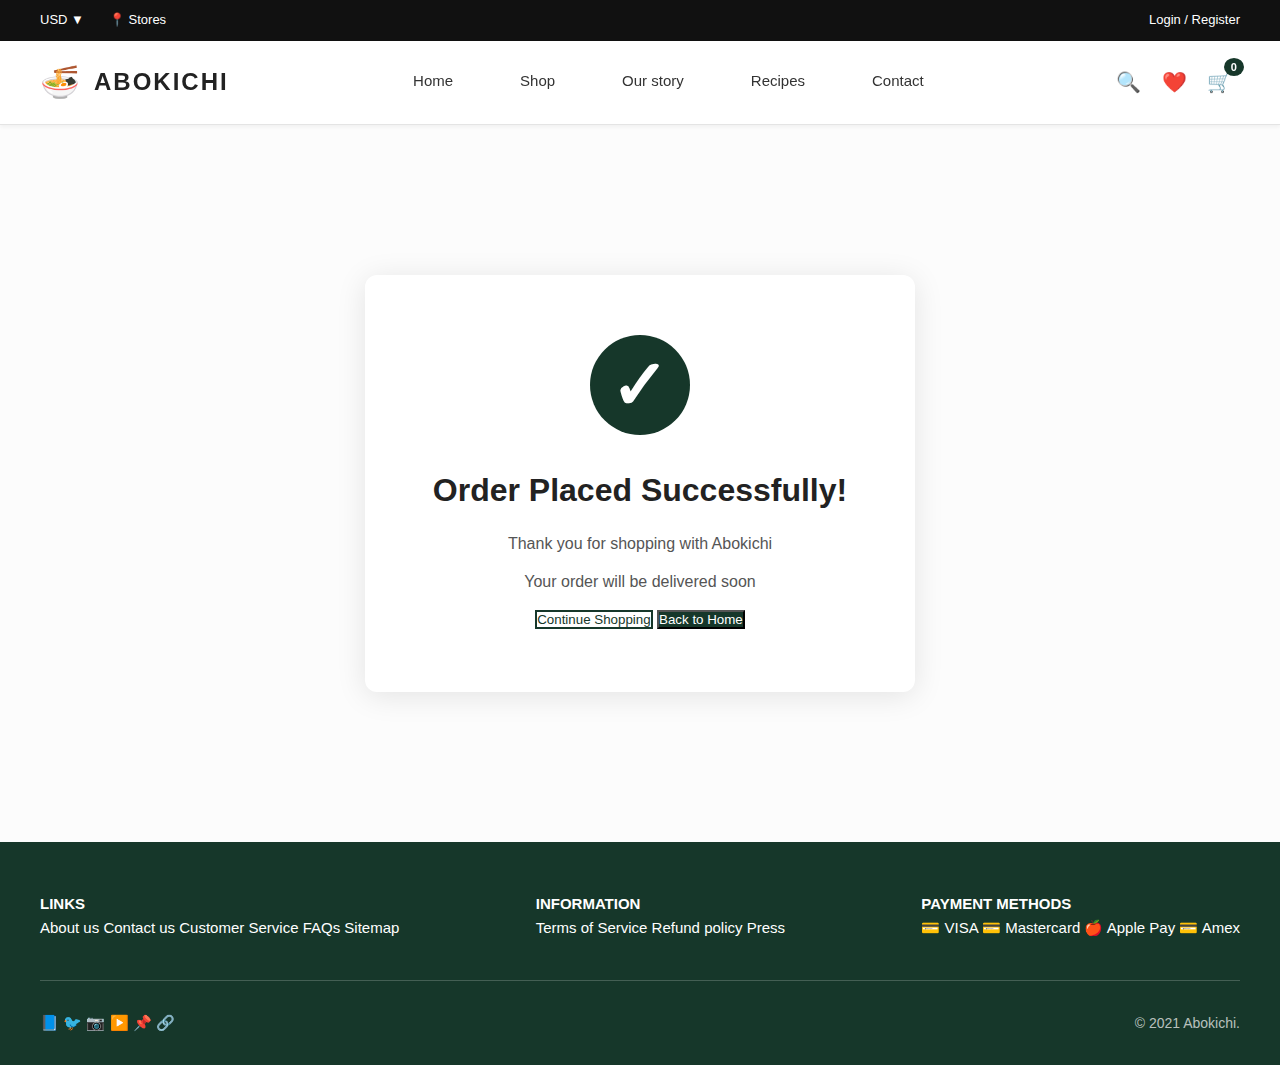
<file: order.html>
<!DOCTYPE html>
<html lang="en">
<head>
    <meta charset="UTF-8">
    <meta name="viewport" content="width=device-width, initial-scale=1.0">
    <title>Order Placed - Abokichi</title>
    <link rel="stylesheet" href="css/style.css">
</head>
<body>
    <!-- Top Bar -->
    <div class="top-bar">
        <div class="top-bar-left">
            <span>USD ▼</span>
            <span>📍 Stores</span>
        </div>
        <div class="top-bar-right">
            <span>Login / Register</span>
        </div>
    </div>

    <!-- Navigation -->
    <nav class="navbar">
        <div class="navbar-container">
            <a href="index.html" class="logo">
                <span class="logo-icon">🍜</span>
                <span class="logo-text">ABOKICHI</span>
            </a>
            <div class="nav-menu">
                <a href="index.html" class="nav-link">Home</a>
                <a href="products.html" class="nav-link">Shop</a>
                <a href="#" class="nav-link">Our story</a>
                <a href="#" class="nav-link">Recipes</a>
                <a href="#" class="nav-link">Contact</a>
            </div>
            <div class="nav-icons">
                <button class="icon-btn">🔍</button>
                <button class="icon-btn">❤️</button>
                <button id="cartBtn" class="cart-btn">
                    🛒
                    <span id="cartBadge" class="cart-badge">0</span>
                </button>
            </div>
        </div>
    </nav>

    <!-- Order Success -->
    <main class="container">
        <div class="order-success">
            <div class="success-icon">✓</div>
            <h1>Order Placed Successfully!</h1>
            <p>Thank you for shopping with Abokichi</p>
            <p class="note">Your order will be delivered soon</p>
            <div class="success-actions">
                <button class="btn-secondary" onclick="location.href='products.html'">Continue Shopping</button>
                <button class="btn-primary" onclick="location.href='index.html'">Back to Home</button>
            </div>
        </div>
    </main>

    <!-- Footer -->
    <footer class="footer">
        <div class="footer-content">
            <div class="footer-section">
                <h4>LINKS</h4>
                <a href="#">About us</a>
                <a href="#">Contact us</a>
                <a href="#">Customer Service</a>
                <a href="#">FAQs</a>
                <a href="#">Sitemap</a>
            </div>
            <div class="footer-section">
                <h4>INFORMATION</h4>
                <a href="#">Terms of Service</a>
                <a href="#">Refund policy</a>
                <a href="#">Press</a>
            </div>
            <div class="footer-section">
                <h4>PAYMENT METHODS</h4>
                <div class="payment-icons">
                    <span>💳 VISA</span>
                    <span>💳 Mastercard</span>
                    <span>🍎 Apple Pay</span>
                    <span>💳 Amex</span>
                </div>
            </div>
        </div>
        <div class="footer-bottom">
            <div class="social-icons">
                <a href="#">📘</a>
                <a href="#">🐦</a>
                <a href="#">📷</a>
                <a href="#">▶️</a>
                <a href="#">📌</a>
                <a href="#">🔗</a>
            </div>
            <p>© 2021 Abokichi.</p>
        </div>
    </footer>

    <!-- Cart Modal -->
    <div id="cartModal" class="cart-modal">
        <div class="cart-header">
            <h3>Your Cart</h3>
            <button id="closeCart" class="close-btn">×</button>
        </div>
        <div class="cart-body" id="cartItems"></div>
        <div class="cart-footer">
            <div class="cart-total">
                <span>Total:</span>
                <span id="cartTotal">$0.00</span>
            </div>
            <button class="btn-primary" onclick="location.href='order.html'">Checkout</button>
            <button class="btn-secondary btn-clear" onclick="cart.clear()">Clear Cart</button>
        </div>
    </div>
    <div class="cart-overlay"></div>

    <script src="js/data.js"></script>
    <script src="js/cart.js"></script>
</body>
</html>
</file>
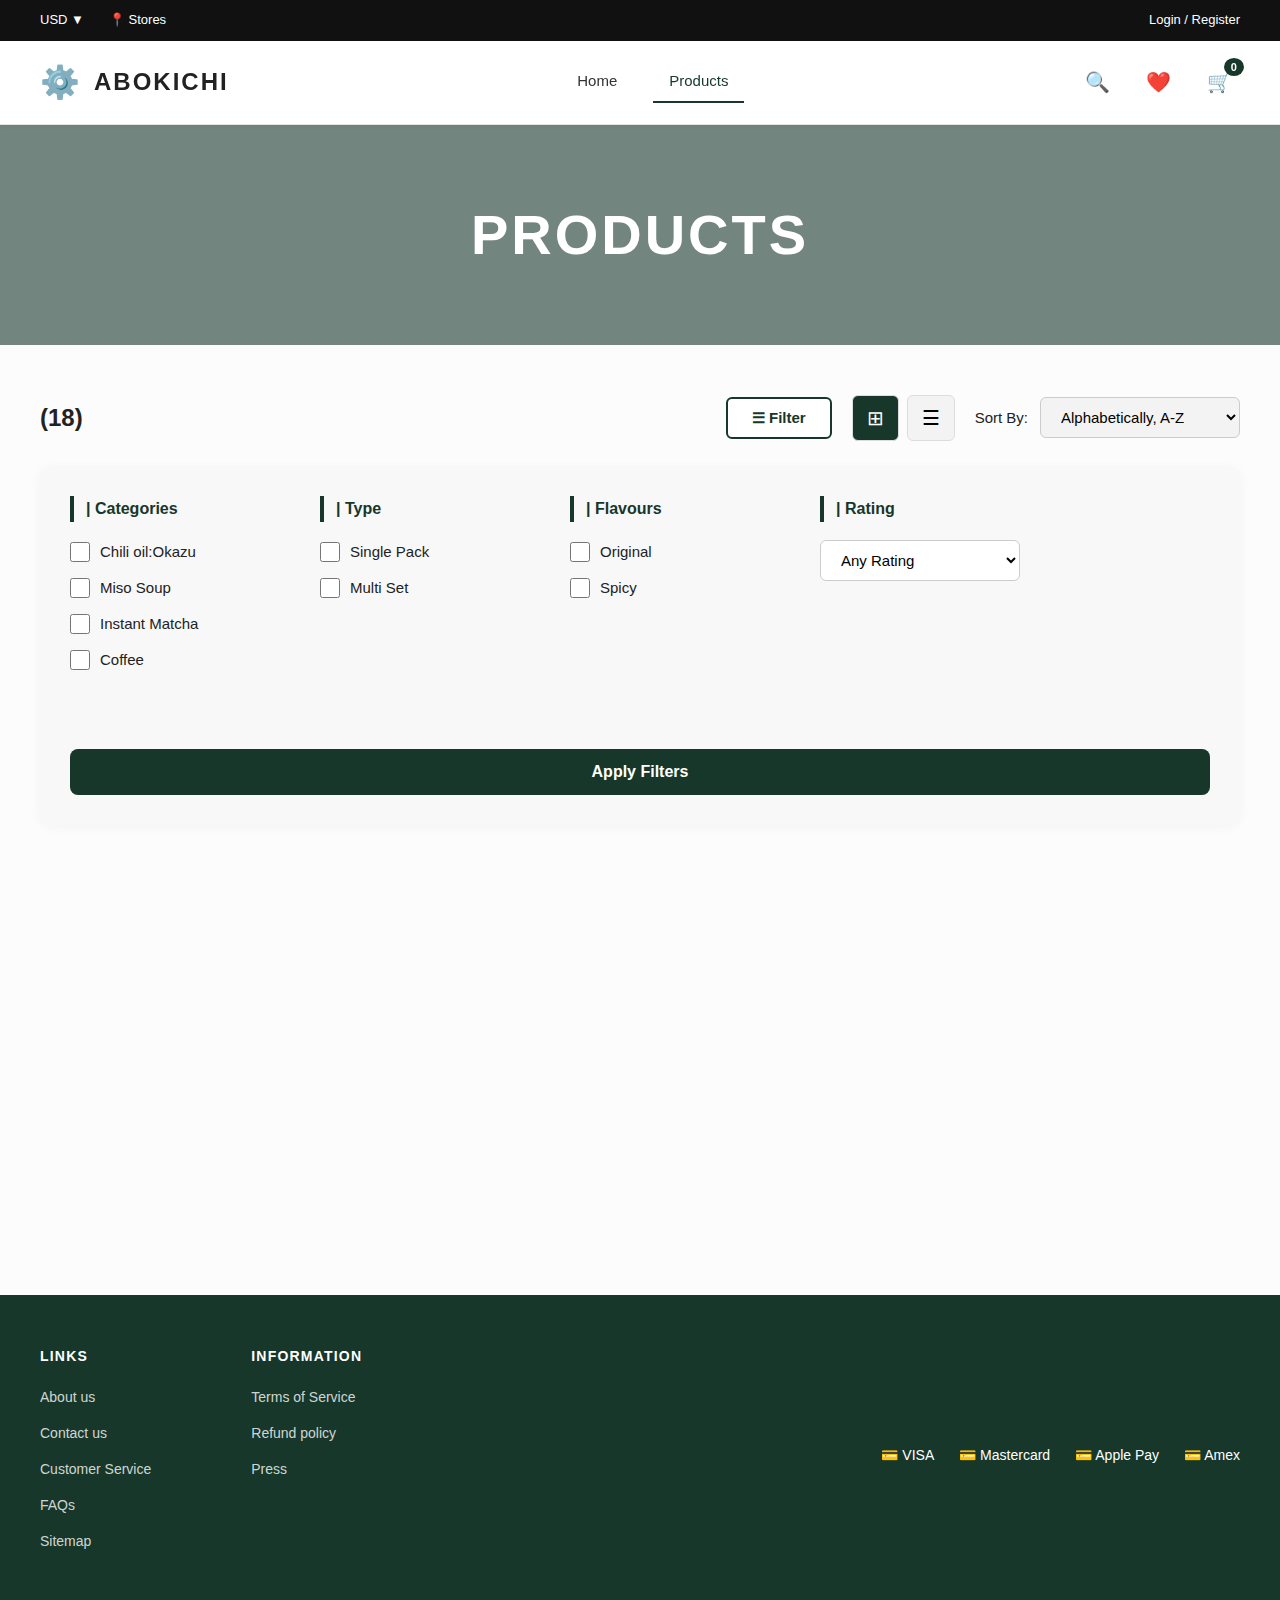
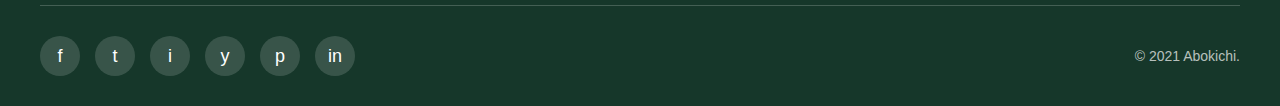
<file: products.html>
<!DOCTYPE html>
<html lang="en">
<head>
  <meta charset="UTF-8">
  <meta name="viewport" content="width=device-width, initial-scale=1.0">
  <title>Products - Abokichi</title>
  <link rel="stylesheet" href="css/style.css">
</head>
<body>

  <!-- Top Bar -->
  <div class="top-bar">
    <div class="top-bar-left">
      <span>USD ▼</span>
      <span>📍 Stores</span>
    </div>
    <div class="top-bar-right">
      <span>Login / Register</span>
    </div>
  </div>

  <!-- Main Header / Navbar -->
  <header class="navbar">
    <div class="navbar-container">
      <div class="navbar-left">
        <a href="index.html" class="logo">
          <span class="logo-icon">⚙️</span>
          <span class="logo-text">ABOKICHI</span>
        </a>
      </div>
      <nav class="navbar-center">
        <a href="index.html" class="nav-link">Home</a>
        <a href="products.html" class="nav-link active">Products</a>
      </nav>
      <div class="navbar-right">
        <button class="icon-btn search-btn" aria-label="Search">🔍</button>
        <button class="icon-btn wishlist-btn" aria-label="Wishlist">❤️</button>
        <button class="cart-btn" id="cartBtn" aria-label="Shopping cart">
          <span class="cart-icon">🛒</span>
          <span class="cart-badge" id="cartBadge">0</span>
        </button>
      </div>
    </div>
  </header>

  <!-- Cart Modal -->
  <div class="cart-modal" id="cartModal" role="dialog" aria-labelledby="cart-title" aria-modal="true">
    <div class="cart-overlay" id="cartOverlay"></div>
    <div class="cart-content">
      <div class="cart-header">
        <h2 id="cart-title">Your Cart</h2>
        <button class="close-btn" id="closeCart" aria-label="Close cart">&times;</button>
      </div>
      <div class="cart-body" id="cartBody"></div>
      <div class="cart-footer">
        <button class="btn btn-secondary" id="clearCartBtn">Clear Cart</button>
        <button class="btn btn-primary" id="checkoutBtn">Checkout</button>
      </div>
    </div>
  </div>

  <!-- Page Banner -->
  <div class="page-banner">
    <h1 id="pageTitle">PRODUCTS</h1>
  </div>

  <!-- Main Content -->
  <div class="container">
    
    <!-- Products Header with Controls -->
    <div class="products-header">
      <h2 id="productCount">Products (18)</h2>
      <div class="products-controls">
        <button class="filter-btn" id="filterToggleBtn" aria-label="Toggle filters">☰ Filter</button>
        <div class="view-toggle">
          <button class="view-btn active" aria-label="Grid view">⊞</button>
          <button class="view-btn" aria-label="List view">☰</button>
        </div>
        <div class="sort-box">
          <label for="sortBy">Sort By:</label>
          <select id="sortBy" aria-label="Sort products">
            <option value="default">Alphabetically, A-Z</option>
            <option value="price-low">Price: Low to High</option>
            <option value="price-high">Price: High to Low</option>
            <option value="rating">Rating: High to Low</option>
            <option value="name">Name: A to Z</option>
          </select>
        </div>
      </div>
    </div>

    <!-- Filter Panel (Collapsible) -->
    <div class="filter-sidebar" id="filterPanel" role="complementary" aria-label="Product filters">
      <div class="filter-section">
        <h3>| Categories</h3>
        <label class="filter-checkbox">
          <input type="checkbox" data-category="Chili oil:Okazu" aria-label="Chili oil category">
          <span>Chili oil:Okazu</span>
        </label>
        <label class="filter-checkbox">
          <input type="checkbox" data-category="Miso Soup" aria-label="Miso Soup category">
          <span>Miso Soup</span>
        </label>
        <label class="filter-checkbox">
          <input type="checkbox" data-category="Instant Matcha" aria-label="Instant Matcha category">
          <span>Instant Matcha</span>
        </label>
        <label class="filter-checkbox">
          <input type="checkbox" data-category="Coffee" aria-label="Coffee category">
          <span>Coffee</span>
        </label>
      </div>
      
      <div class="filter-section">
        <h3>| Type</h3>
        <label class="filter-checkbox">
          <input type="checkbox" value="single" aria-label="Single pack">
          <span>Single Pack</span>
        </label>
        <label class="filter-checkbox">
          <input type="checkbox" value="multi" aria-label="Multi set">
          <span>Multi Set</span>
        </label>
      </div>
      
      <div class="filter-section">
        <h3>| Flavours</h3>
        <label class="filter-checkbox">
          <input type="checkbox" value="original" aria-label="Original flavor">
          <span>Original</span>
        </label>
        <label class="filter-checkbox">
          <input type="checkbox" value="spicy" aria-label="Spicy flavor">
          <span>Spicy</span>
        </label>
      </div>
      
      <div class="filter-section">
        <h3>| Rating</h3>
        <select id="ratingFilter" class="filter-select" aria-label="Filter by rating">
          <option value="">Any Rating</option>
          <option value="4">4★ & above</option>
          <option value="3">3★ & above</option>
        </select>
      </div>
      
      <button class="btn btn-primary btn-apply" id="applyFilterBtn">Apply Filters</button>
    </div>

    <!-- Product Grid (Populated by products.js) -->
    <div class="products-wrapper">
      <div class="product-grid" id="productGrid" role="list"></div>
      <div class="no-results" id="noResults" style="display: none;" role="status">
        <p>No products found matching your criteria</p>
      </div>
    </div>

  </div>

  <!-- Footer -->
  <footer class="footer">
    <div class="footer-content">
      <div class="footer-columns">
        <div class="footer-col">
          <h4>LINKS</h4>
          <ul>
            <li><a href="#">About us</a></li>
            <li><a href="#">Contact us</a></li>
            <li><a href="#">Customer Service</a></li>
            <li><a href="#">FAQs</a></li>
            <li><a href="#">Sitemap</a></li>
          </ul>
        </div>
        <div class="footer-col">
          <h4>INFORMATION</h4>
          <ul>
            <li><a href="#">Terms of Service</a></li>
            <li><a href="#">Refund policy</a></li>
            <li><a href="#">Press</a></li>
          </ul>
        </div>
      </div>
      <div class="footer-payment">
        <span>💳 VISA</span>
        <span>💳 Mastercard</span>
        <span>💳 Apple Pay</span>
        <span>💳 Amex</span>
      </div>
    </div>
    <div class="footer-bottom">
      <div class="social">
        <a href="#" aria-label="Facebook">f</a>
        <a href="#" aria-label="Twitter">t</a>
        <a href="#" aria-label="Instagram">i</a>
        <a href="#" aria-label="YouTube">y</a>
        <a href="#" aria-label="Pinterest">p</a>
        <a href="#" aria-label="LinkedIn">in</a>
      </div>
      <p>&copy; 2021 Abokichi.</p>
    </div>
  </footer>

  <script src="js/data.js"></script>
  <script src="js/cart.js"></script>
  <script src="js/products.js"></script>

</body>
</html>
</file>
<file: css/style.css>
/* ========================================
   ABOKICHI E-COMMERCE STYLESHEET
   Simple, readable CSS for student portfolio
   ======================================== */

/* === CSS RESET === */
* {
  margin: 0;
  padding: 0;
  box-sizing: border-box;
}

/* === CSS VARIABLES (Design Tokens) === */
:root {
  /* Colors from Adobe XD */
  --primary: #16372a;
  --primary-hover: #184a36;
  --accent: #F96A00;
  --bg-light: #fcfcfc;
  --bg-white: #fff;
  --text-dark: #222;
  --text-gray: #666;
  --border-gray: #e4e4e4;
  
  /* Spacing */
  --gap-sm: 8px;
  --gap-md: 16px;
  --gap-lg: 32px;
  
  /* Border radius */
  --radius-sm: 6px;
  --radius-md: 8px;
  --radius-lg: 12px;
  
  /* Fonts */
  --font-sans: 'Inter', -apple-system, BlinkMacSystemFont, sans-serif;
}

/* === BASE STYLES === */
body {
  font-family: var(--font-sans);
  background: var(--bg-light);
  color: var(--text-dark);
  line-height: 1.6;
}

a {
  text-decoration: none;
  color: inherit;
}

button {
  font-family: inherit;
  cursor: pointer;
}

img {
  max-width: 100%;
  height: auto;
  display: block;
}

/* === TOP BAR === */
.top-bar {
  background: #111;
  color: #fff;
  padding: 10px 40px;
  font-size: 13px;
  display: flex;
  justify-content: space-between;
}

.top-bar-left,
.top-bar-right {
  display: flex;
  gap: 25px;
  align-items: center;
}

/* === NAVBAR / HEADER === */
.navbar {
  background: var(--bg-white);
  border-bottom: 1px solid var(--border-gray);
  position: sticky;
  top: 0;
  z-index: 100;
  box-shadow: 0 2px 4px rgba(0,0,0,0.05);
}

.navbar-container {
  max-width: 1300px;
  margin: 0 auto;
  padding: 16px 40px;
  display: flex;
  justify-content: space-between;
  align-items: center;
}

.navbar-left,
.navbar-center,
.navbar-right {
  display: flex;
  align-items: center;
  gap: 20px;
}

.logo {
  display: flex;
  align-items: center;
  gap: 12px;
  font-size: 24px;
  font-weight: bold;
  letter-spacing: 2px;
}

.logo-icon {
  font-size: 32px;
}

.logo-text {
  font-size: 24px;
  font-weight: bold;
  letter-spacing: 2px;
}

.nav-link,
.nav-menu a {
  padding: 8px 16px;
  font-size: 15px;
  font-weight: 500;
  color: #333;
  border-bottom: 2px solid transparent;
  transition: border-color 0.2s;
}

.nav-link:hover,
.nav-link.active,
.nav-menu a:hover {
  border-bottom-color: var(--primary);
  color: var(--primary);
}

.nav-menu {
  display: flex;
  gap: 35px;
}

.icon-btn,
.header-icons button {
  background: none;
  border: none;
  font-size: 20px;
  padding: 8px;
  transition: transform 0.2s;
}

.icon-btn:hover,
.header-icons button:hover {
  transform: scale(1.1);
}

.cart-btn {
  position: relative;
  background: none;
  border: none;
  font-size: 20px;
  padding: 8px;
}

.cart-badge {
  position: absolute;
  top: -4px;
  right: -4px;
  background: var(--primary);
  color: #fff;
  border-radius: 50%;
  padding: 3px 7px;
  font-size: 11px;
  font-weight: bold;
  min-width: 20px;
  text-align: center;
}

.header-icons {
  display: flex;
  gap: 20px;
  align-items: center;
}

/* === CART MODAL === */
.cart-modal {
  position: fixed;
  top: 0;
  right: -400px;
  width: 380px;
  height: 100vh;
  background: var(--bg-white);
  box-shadow: -4px 0 12px rgba(0, 0, 0, 0.15);
  z-index: 1000;
  transition: right 0.3s ease;
}

.cart-modal.show {
  right: 0;
}

.cart-overlay {
  position: fixed;
  top: 0;
  left: 0;
  width: 100vw;
  height: 100vh;
  background: rgba(0, 0, 0, 0.5);
  display: none;
  z-index: 999;
}

.cart-modal.show ~ .cart-overlay {
  display: block;
}

.cart-header {
  padding: 20px;
  border-bottom: 1px solid var(--border-gray);
  display: flex;
  justify-content: space-between;
  align-items: center;
}

.close-btn {
  background: none;
  border: none;
  font-size: 32px;
  color: var(--text-gray);
  padding: 0;
  line-height: 1;
}

.cart-body {
  padding: 20px;
  max-height: calc(100vh - 180px);
  overflow-y: auto;
}

.cart-empty {
  text-align: center;
  padding: 60px 20px;
  color: var(--text-gray);
}

.cart-item {
  display: flex;
  gap: 15px;
  margin-bottom: 20px;
  padding-bottom: 20px;
  border-bottom: 1px solid var(--border-gray);
}

.cart-item-img {
  width: 80px;
  height: 80px;
  object-fit: contain;
  background: #f6f6f6;
  border-radius: var(--radius-md);
  flex-shrink: 0;
}

.cart-item-info {
  flex: 1;
}

.cart-item-name {
  font-weight: 600;
  font-size: 15px;
  margin-bottom: 8px;
  line-height: 1.3;
}

.cart-item-price {
  color: var(--primary);
  font-weight: 700;
  font-size: 16px;
  margin-bottom: 8px;
}

.cart-item-qty {
  color: var(--text-gray);
  font-size: 14px;
}

.cart-footer {
  padding: 20px;
  border-top: 1px solid var(--border-gray);
  display: flex;
  gap: 12px;
}

/* === HERO SECTION (SPLIT LAYOUT) === */
.hero-split {
  display: flex;
  height: 600px;
  max-width: 100%;
}

.hero-left {
  flex: 1;
  display: grid;
  grid-template-columns: 1fr 1fr;
  gap: 0;
}

.hero-left img {
  width: 100%;
  height: 100%;
  object-fit: cover;
}

.hero-right {
  flex: 1;
  background: #f5f5f5;
  display: flex;
  flex-direction: column;
  justify-content: center;
  align-items: flex-start;
  padding: 80px;
}

.hero-right h1 {
  font-size: 60px;
  font-weight: 700;
  line-height: 1.1;
  margin-bottom: 30px;
  color: #1a1a1a;
}

.hero-right .highlight {
  color: var(--primary);
}

.btn-shop {
  background: var(--primary);
  color: #fff;
  padding: 16px 50px;
  border-radius: 30px;
  font-size: 16px;
  font-weight: 600;
  margin-bottom: 20px;
  transition: background 0.3s, transform 0.2s;
  border: none;
}

.btn-shop:hover {
  background: var(--primary-hover);
  transform: scale(1.05);
}

.shipping-note {
  font-size: 15px;
  color: #666;
}

/* === OLD HERO (For other pages) === */
.hero {
  background: linear-gradient(rgba(22, 55, 42, 0.7), rgba(22, 55, 42, 0.7)),
              url('https://images.unsplash.com/photo-1556910103-1c02745aae4d?w=1400') center/cover;
  min-height: 450px;
  display: flex;
  align-items: center;
  justify-content: center;
  color: #fff;
  text-align: center;
}

.hero-content {
  max-width: 600px;
  padding: 60px 20px;
}

.hero-content h1 {
  font-size: 3rem;
  font-weight: 700;
  margin-bottom: 30px;
  line-height: 1.1;
}

.hero-note {
  margin-top: 20px;
  font-size: 16px;
}

/* === FEATURES / BENEFITS BAR === */
.features,
.benefits-bar {
  background: var(--primary);
  color: #fff;
  padding: 18px 40px;
  display: flex;
  justify-content: center;
  flex-wrap: wrap;
  gap: 50px;
  font-size: 15px;
  font-weight: 500;
}

.benefit {
  display: flex;
  align-items: center;
  gap: 8px;
  font-size: 15px;
  font-weight: 500;
}

/* === PAGE BANNER === */
.page-banner {
  background: linear-gradient(rgba(22, 55, 42, 0.6), rgba(22, 55, 42, 0.6)),
              url('https://images.unsplash.com/photo-1556910103-1c02745aae4d?w=1400') center/cover;
  min-height: 220px;
  display: flex;
  align-items: center;
  justify-content: center;
  color: #fff;
}

.page-banner h1 {
  font-size: 3.5rem;
  font-weight: 700;
  letter-spacing: 3px;
}

/* === CONTAINER === */
.container {
  max-width: 1300px;
  margin: 0 auto;
  padding: 50px 40px;
}

/* === SECTION TITLES === */
.section-title,
.section-header {
  display: flex;
  align-items: center;
  justify-content: center;
  gap: 15px;
  margin-bottom: 40px;
}

.title-icon,
.section-icon {
  font-size: 50px;
  color: #999;
}

.section-title h2,
.section-header h2 {
  font-size: 32px;
  font-weight: 700;
}

/* === INFO SECTION === */
.info-section {
  max-width: 1300px;
  margin: 60px auto;
  padding: 0 40px;
}

.info-grid {
  display: flex;
  gap: 60px;
  justify-content: center;
  flex-wrap: wrap;
}

.info-card {
  background: var(--bg-white);
  border-radius: var(--radius-lg);
  box-shadow: 0 2px 12px rgba(0, 0, 0, 0.08);
  overflow: hidden;
  max-width: 350px;
  cursor: pointer;
  transition: transform 0.3s;
}

.info-card:hover {
  transform: translateY(-5px);
}

.info-card img {
  width: 100%;
  height: 220px;
  object-fit: cover;
}

.info-card h3 {
  padding: 25px;
  font-size: 1.3rem;
  text-align: center;
}

/* === BEST SELLERS / PRODUCTS SECTION === */
.best-sellers,
.products-section {
  max-width: 1300px;
  margin: 80px auto;
  padding: 0 40px;
}

/* === PRODUCT GRID === */
.category-grid,
.product-grid {
  display: grid;
  grid-template-columns: repeat(4, 1fr);
  gap: 30px;
  margin-top: 20px;
}

.product-card {
  background: var(--bg-white);
  border-radius: var(--radius-lg);
  box-shadow: 0 2px 12px rgba(0, 0, 0, 0.08);
  padding: 20px;
  text-align: center;
  cursor: pointer;
  transition: all 0.3s ease;
}

.product-card:hover {
  transform: translateY(-8px);
  box-shadow: 0 6px 24px rgba(22, 55, 42, 0.15);
}

.product-card img {
  width: 100%;
  height: 200px;
  object-fit: contain;
  background: #f8f8f8;
  border-radius: var(--radius-md);
  margin-bottom: 15px;
}

.product-name {
  font-weight: 600;
  font-size: 15px;
  margin-bottom: 10px;
  min-height: 40px;
  display: flex;
  align-items: center;
  justify-content: center;
  line-height: 1.3;
}

.product-price {
  font-weight: 700;
  font-size: 20px;
  color: var(--primary);
  margin-bottom: 8px;
}

.product-old-price {
  color: #aaa;
  text-decoration: line-through;
  margin-left: 8px;
  font-size: 16px;
}

.product-rating {
  color: var(--accent);
  margin: 10px 0;
  font-size: 18px;
}

.product-reviews {
  color: var(--text-gray);
  font-size: 13px;
  margin-left: 8px;
}

/* === PRODUCTS PAGE CONTROLS === */
.products-header {
  display: flex;
  justify-content: space-between;
  align-items: center;
  margin-bottom: 25px;
  flex-wrap: wrap;
  gap: 20px;
}

.products-controls {
  display: flex;
  gap: 20px;
  align-items: center;
  flex-wrap: wrap;
}

.filter-btn {
  background: var(--bg-white);
  color: var(--primary);
  border: 2px solid var(--primary);
  border-radius: var(--radius-sm);
  padding: 10px 24px;
  font-weight: 600;
  font-size: 15px;
  transition: all 0.2s;
}

.filter-btn:hover {
  background: var(--primary);
  color: #fff;
}

.view-toggle {
  display: flex;
  gap: 8px;
}

.view-btn {
  background: #f3f3f3;
  border: 1px solid #ddd;
  border-radius: 6px;
  padding: 10px 14px;
  font-size: 20px;
  transition: all 0.2s;
}

.view-btn.active {
  background: var(--primary);
  color: #fff;
}

.sort-box {
  display: flex;
  align-items: center;
  gap: 12px;
}

.sort-box label {
  font-weight: 500;
  font-size: 15px;
}

.sort-box select,
#sortBy {
  background: #f3f3f3;
  border: 1px solid #ccc;
  border-radius: var(--radius-sm);
  padding: 10px 16px;
  font-size: 15px;
  min-width: 200px;
}

/* === FILTER SIDEBAR === */
.filter-sidebar {
  background: #f8f8f8;
  border-radius: var(--radius-lg);
  box-shadow: 0 2px 12px rgba(0, 0, 0, 0.04);
  margin: 20px 0;
  padding: 30px;
  display: flex;
  flex-wrap: wrap;
  gap: 50px;
}

.filter-section {
  min-width: 200px;
}

.filter-section h3 {
  color: var(--primary);
  font-size: 16px;
  margin-bottom: 18px;
  border-left: 4px solid var(--primary);
  padding-left: 12px;
  font-weight: 600;
}

.filter-checkbox {
  display: flex;
  align-items: center;
  gap: 10px;
  margin-bottom: 12px;
  cursor: pointer;
  font-size: 15px;
}

.filter-checkbox input[type="checkbox"] {
  width: 20px;
  height: 20px;
  accent-color: var(--primary);
  cursor: pointer;
}

.filter-select,
#ratingFilter {
  background: var(--bg-white);
  border: 1px solid #ccc;
  border-radius: var(--radius-sm);
  padding: 10px 16px;
  font-size: 15px;
  width: 100%;
}

/* === PRODUCT DETAIL PAGE === */
.breadcrumb {
  font-size: 14px;
  color: var(--text-gray);
  margin-bottom: 25px;
}

.breadcrumb a {
  color: var(--primary);
  text-decoration: underline;
}

.product-detail {
  background: var(--bg-white);
  border-radius: var(--radius-lg);
  padding: 50px;
  box-shadow: 0 2px 16px rgba(0, 0, 0, 0.08);
  display: flex;
  gap: 60px;
}

.detail-left {
  flex: 1;
  max-width: 450px;
}

.detail-image {
  width: 100%;
  border-radius: var(--radius-lg);
  background: #f6f6f6;
  padding: 30px;
}

.detail-right {
  flex: 1;
}

.detail-right h1 {
  font-size: 2rem;
  margin-bottom: 20px;
  line-height: 1.3;
}

.detail-price {
  font-size: 1.8rem;
  font-weight: 700;
  color: var(--primary);
  margin-bottom: 15px;
}

.detail-old-price {
  text-decoration: line-through;
  color: #aaa;
  margin-left: 15px;
  font-size: 1.4rem;
}

.detail-rating {
  color: var(--accent);
  margin-bottom: 15px;
  font-size: 20px;
}

.detail-description {
  font-size: 16px;
  color: #555;
  margin: 25px 0;
  line-height: 1.8;
}

.detail-actions {
  display: flex;
  gap: 15px;
  margin: 30px 0;
}

/* === BUTTONS === */
.btn {
  border-radius: var(--radius-md);
  font-weight: 600;
  font-size: 16px;
  padding: 14px 28px;
  border: none;
  transition: all 0.2s;
  cursor: pointer;
}

.btn-primary {
  background: var(--primary);
  color: #fff;
}

.btn-primary:hover {
  background: var(--primary-hover);
  transform: translateY(-2px);
  box-shadow: 0 4px 12px rgba(22, 55, 42, 0.3);
}

.btn-secondary {
  background: var(--bg-white);
  color: var(--primary);
  border: 2px solid var(--primary);
}

.btn-secondary:hover {
  background: var(--primary);
  color: #fff;
}

.btn-hero {
  background: var(--primary);
  color: #fff;
  border-radius: 30px;
  padding: 16px 40px;
  font-size: 18px;
  margin: 20px 0;
  border: none;
}

.btn-hero:hover {
  background: var(--primary-hover);
  transform: scale(1.05);
}

.btn-apply {
  margin-top: 15px;
  width: 100%;
}

#applyFilterBtn {
  margin-top: 15px;
  width: 100%;
}

/* === ORDER SUCCESS PAGE === */
.order-success {
  max-width: 550px;
  background: var(--bg-white);
  margin: 100px auto;
  padding: 60px 50px;
  border-radius: var(--radius-lg);
  box-shadow: 0 4px 30px rgba(0, 0, 0, 0.1);
  text-align: center;
}

.success-icon {
  font-size: 70px;
  background: var(--primary);
  color: #fff;
  border-radius: 50%;
  width: 100px;
  height: 100px;
  line-height: 100px;
  margin: 0 auto 30px;
  font-weight: bold;
}

.order-success h1 {
  font-size: 2rem;
  margin-bottom: 15px;
}

.order-success p {
  color: #555;
  font-size: 16px;
  margin-bottom: 12px;
}

.success-note {
  color: #666;
  font-size: 15px;
  margin-bottom: 15px;
}

.success-buttons {
  margin-top: 35px;
  display: flex;
  gap: 15px;
  justify-content: center;
  flex-wrap: wrap;
}

/* === NEWSLETTER === */
.newsletter {
  background: var(--primary);
  padding: 60px 40px;
  margin-top: 80px;
}

.newsletter-content,
.newsletter-container {
  display: flex;
  align-items: center;
  gap: 40px;
  justify-content: center;
  flex-wrap: wrap;
  max-width: 1100px;
  margin: 0 auto;
  color: #fff;
}

.newsletter-icon {
  font-size: 50px;
  background: rgba(255, 255, 255, 0.1);
  border-radius: 50%;
  width: 80px;
  height: 80px;
  display: flex;
  align-items: center;
  justify-content: center;
  flex-shrink: 0;
}

.newsletter-text h3 {
  font-size: 20px;
  margin-bottom: 5px;
  letter-spacing: 1px;
}

.newsletter-text p {
  font-size: 14px;
  opacity: 0.8;
}

.newsletter-form {
  display: flex;
  flex: 1;
  max-width: 450px;
}

.newsletter-form input {
  padding: 14px 22px;
  border-radius: 8px 0 0 8px;
  border: none;
  font-size: 15px;
  flex: 1;
}

.newsletter-form button,
.btn-subscribe {
  padding: 14px 28px;
  border-radius: 0 8px 8px 0;
  background: #000;
  color: #fff;
  border: none;
  font-weight: 700;
  font-size: 14px;
  letter-spacing: 0.5px;
}

.newsletter-form button:hover,
.btn-subscribe:hover {
  background: #222;
}

/* === FOOTER === */
.footer {
  background: var(--primary);
  color: #fff;
  padding: 50px 40px 30px;
  font-size: 15px;
}

.footer-content {
  max-width: 1300px;
  margin: 0 auto;
  display: flex;
  justify-content: space-between;
  flex-wrap: wrap;
  gap: 50px;
  padding-bottom: 40px;
  border-bottom: 1px solid rgba(255, 255, 255, 0.2);
}

.footer-columns {
  display: flex;
  gap: 100px;
}

.footer-col h4 {
  font-size: 14px;
  margin-bottom: 18px;
  letter-spacing: 1.2px;
  font-weight: 600;
}

.footer-col ul {
  list-style: none;
}

.footer-col li {
  margin-bottom: 12px;
}

.footer-col a {
  color: rgba(255, 255, 255, 0.8);
  font-size: 14px;
  transition: color 0.2s;
}

.footer-col a:hover {
  color: #fff;
}

.footer-payment {
  display: flex;
  gap: 25px;
  font-size: 14px;
  align-items: center;
}

.footer-bottom {
  max-width: 1300px;
  margin: 30px auto 0;
  display: flex;
  justify-content: space-between;
  align-items: center;
  flex-wrap: wrap;
  gap: 20px;
}

.social {
  display: flex;
  gap: 15px;
}

.social a {
  background: rgba(255, 255, 255, 0.15);
  border-radius: 50%;
  width: 40px;
  height: 40px;
  display: flex;
  align-items: center;
  justify-content: center;
  font-size: 18px;
  transition: all 0.2s;
}

.social a:hover {
  background: rgba(255, 255, 255, 0.3);
  transform: translateY(-2px);
}

.footer-bottom p,
.copyright {
  font-size: 14px;
  color: rgba(255, 255, 255, 0.7);
}

/* === UTILITIES === */
.no-results {
  text-align: center;
  padding: 80px 20px;
  color: var(--text-gray);
  font-size: 18px;
}

.products-wrapper {
  min-height: 400px;
}

/* === ACCESSIBILITY === */
button:focus-visible,
a:focus-visible,
input:focus-visible,
select:focus-visible {
  outline: 3px solid var(--primary);
  outline-offset: 2px;
}

/* === ANIMATIONS === */
@keyframes pulse {
  0%, 100% { transform: scale(1); }
  50% { transform: scale(1.2); }
}

.pulse {
  animation: pulse 0.3s ease;
}

/* ========================================
   RESPONSIVE BREAKPOINTS
   ======================================== */

/* Tablet (1024px and below) */
@media (max-width: 1024px) {
  .navbar-container {
    padding: 16px 20px;
  }
  
  .container {
    padding: 40px 20px;
  }
  
  .product-detail {
    flex-direction: column;
    padding: 40px 30px;
  }
  
  .detail-left {
    max-width: 100%;
  }
  
  .footer-columns {
    gap: 60px;
  }
  
  .hero-split {
    height: auto;
  }
  
  .hero-right {
    padding: 60px 40px;
  }
  
  .hero-right h1 {
    font-size: 48px;
  }
}

/* Mobile (768px and below) */
@media (max-width: 768px) {
  /* Top Bar */
  .top-bar {
    padding: 8px 20px;
    font-size: 12px;
  }
  
  .top-bar-left,
  .top-bar-right {
    gap: 15px;
  }
  
  /* Navbar */
  .navbar-container {
    flex-wrap: wrap;
    gap: 15px;
  }
  
  .navbar-center,
  .nav-menu {
    order: 3;
    width: 100%;
    justify-content: center;
    border-top: 1px solid var(--border-gray);
    padding-top: 15px;
  }
  
  /* Hero */
  .hero {
    min-height: 350px;
  }
  
  .hero-content h1 {
    font-size: 2rem;
  }
  
  .hero-split {
    flex-direction: column;
    height: auto;
  }
  
  .hero-left {
    grid-template-columns: 1fr;
    height: 300px;
  }
  
  .hero-right {
    padding: 40px 20px;
  }
  
  .hero-right h1 {
    font-size: 36px;
  }
  
  /* Page Banner */
  .page-banner h1 {
    font-size: 2rem;
    letter-spacing: 2px;
  }
  
  /* Products */
  .products-header {
    flex-direction: column;
    align-items: flex-start;
  }
  
  .products-controls {
    width: 100%;
    flex-direction: column;
    align-items: flex-start;
  }
  
  .sort-box {
    width: 100%;
  }
  
  .sort-box select,
  #sortBy {
    width: 100%;
    min-width: auto;
  }
  
  /* Filter */
  .filter-sidebar {
    flex-direction: column;
    padding: 20px;
  }
  
  /* Product Grid */
  .category-grid,
  .product-grid {
    grid-template-columns: repeat(2, 1fr);
    gap: 20px;
  }
  
  .product-card {
    padding: 15px;
  }
  
  .product-card img {
    height: 150px;
  }
  
  /* Benefits Bar */
  .features,
  .benefits-bar {
    flex-wrap: wrap;
    gap: 20px;
    font-size: 13px;
  }
  
  /* Newsletter */
  .newsletter-content,
  .newsletter-container {
    flex-direction: column;
    text-align: center;
    gap: 30px;
  }
  
  .newsletter-form {
    max-width: 100%;
  }
  
  /* Footer */
  .footer-columns {
    flex-direction: column;
    gap: 40px;
  }
  
  .footer-bottom {
    flex-direction: column;
    text-align: center;
    gap: 20px;
  }
  
  /* Cart Modal */
  .cart-modal {
    width: 100%;
    right: -100%;
  }
  
  /* Product Detail */
  .product-detail {
    padding: 30px 20px;
    gap: 30px;
  }
  
  .detail-actions {
    flex-direction: column;
  }
  
  .detail-actions .btn {
    width: 100%;
  }
}

/* Small Mobile (480px and below) */
@media (max-width: 480px) {
  .hero-content h1,
  .hero-right h1 {
    font-size: 28px;
  }
  
  .section-title h2,
  .section-header h2 {
    font-size: 24px;
  }
  
  .product-grid,
  .category-grid {
    grid-template-columns: 1fr;
  }
  
  .features,
  .benefits-bar {
    font-size: 12px;
    gap: 15px;
  }
}
</file>
